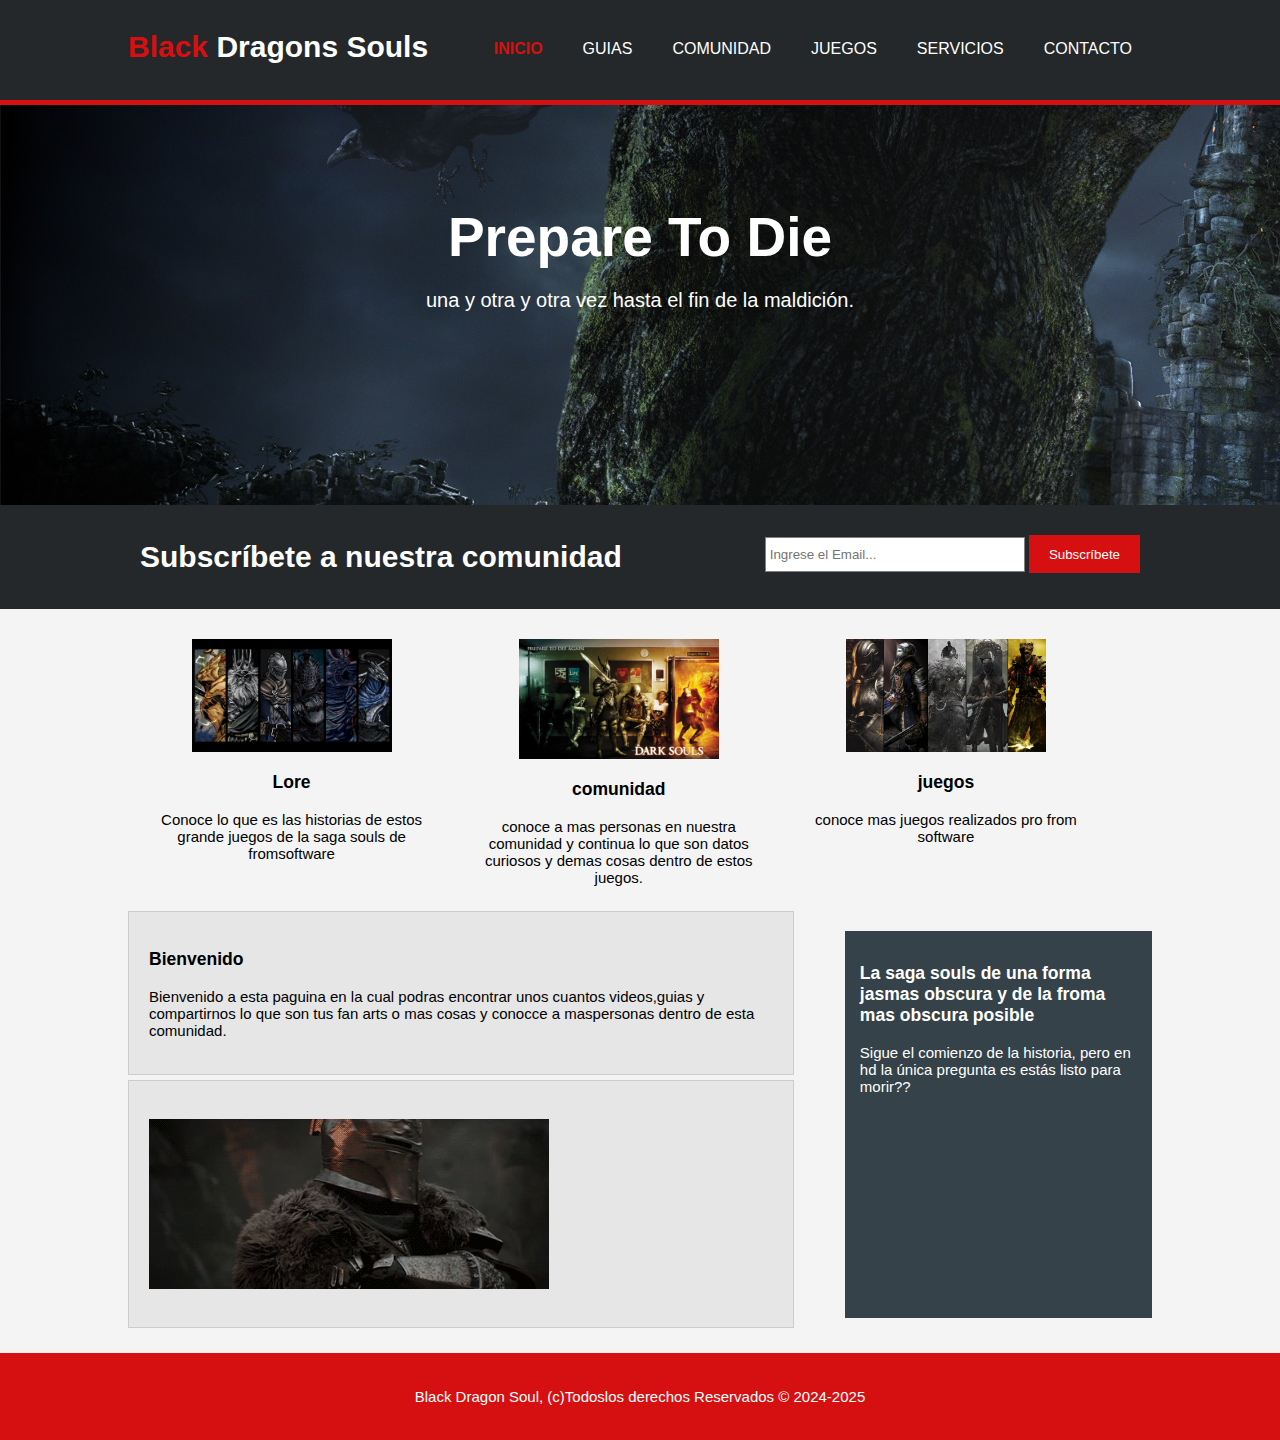
<file: index.html>
<!DOCTYPE html>
<html>
  <head>
    <meta charset="utf-8">
    
  <title>Black Dragon Souls 🐉 </title>
  <link rel="shortcut icon" type="imagenes/png" href="img/logo.png">
    <link rel="stylesheet" href="css/estilos.css">
  </head>
  <body>
    <header>
      <div class="contenedor">
        <div id="marca">
          <h1><span class="resaltado">Black</span> Dragons Souls</h1>
        </div>
        <nav>
          <ul>
            <li class="actual"><a href="index.html">Inicio</a></li>
            <li><a href="guia.html">guias</a></li>
            <li><a href="comunidad.html">comunidad</a></li>
            <li><a href="juegos.html">juegos</a></li>
            <li><a href="servicios.html">Servicios</a></li>
            <li><a href="contacto.html">Contacto</a></li>
          </ul>
        </nav>
      </div>
    </header>

    <section id="cabecera">
      <div class="contenedor">
        <h1>Prepare To Die</h1>
        <p>una y otra y otra vez hasta el fin de la maldición.</p>
      </div>
    </section>

    <section id="boletin">
      <div class="contenedor">
        <h1>Subscríbete a nuestra comunidad</h1>
        <form>
          <input type="email" placeholder="Ingrese el Email...">
          <button type="submit" class="boton1">Subscríbete</button>
        </form>
      </div>
    </section>

    <section id="cajas">
      <div class="contenedor">
        <div class="caja">
          <img src="./img/per.png" >
          <h3>Lore</h3>
          <p>Conoce lo que es las historias de estos grande juegos de la saga souls de fromsoftware</p>
        </div>
        <div class="caja">
          <img src="./img/slider.jpg">
          <h3>comunidad</h3>
          <p>conoce a mas personas en nuestra comunidad y continua lo que son datos curiosos y demas cosas dentro de estos juegos.</p>
        </div>
        <div class="caja">
          <img src="./img/juegos.jpg">
          <h3>juegos</h3>
          <p>conoce mas juegos realizados pro from software</p>
        </div>
      </div>
    </section>
        <section id="main">
      <div class="contenedor">
        <article id="main-col">
          <ul id="servicios">
            <li>
              <h3>Bienvenido </h3>
              <p>Bienvenido a esta paguina en la cual podras encontrar unos cuantos videos,guias y compartirnos lo que son tus fan arts o mas cosas y conocce a maspersonas dentro de esta comunidad. </p>
              <p></p>
            </li>
            <li>
              <h3></h3>
              <p><img src="gif/soulsian.gif" width=""></p>
              <p></p>
            </li>
            
            </li>
          </ul>
        </article>

        <aside id="lateral">
          <div class="oscuro">
            <h3>La saga souls de una forma jasmas obscura y de la froma mas obscura posible</h3>
            <p>Sigue el comienzo de la historia, pero en hd la única pregunta es estás listo para morir??</p>
            <iframe src="https://store.steampowered.com/widget/236430/" frameborder="0" width="446" height="190"></iframe>
          </div>
        </aside>
      </div>
    </section>
    
   <footer>
      <p> Black Dragon Soul, 
  (c)Todoslos derechos Reservados &copy; 2024-2025 </p>
    </footer>
  </body>
</html>
</file>
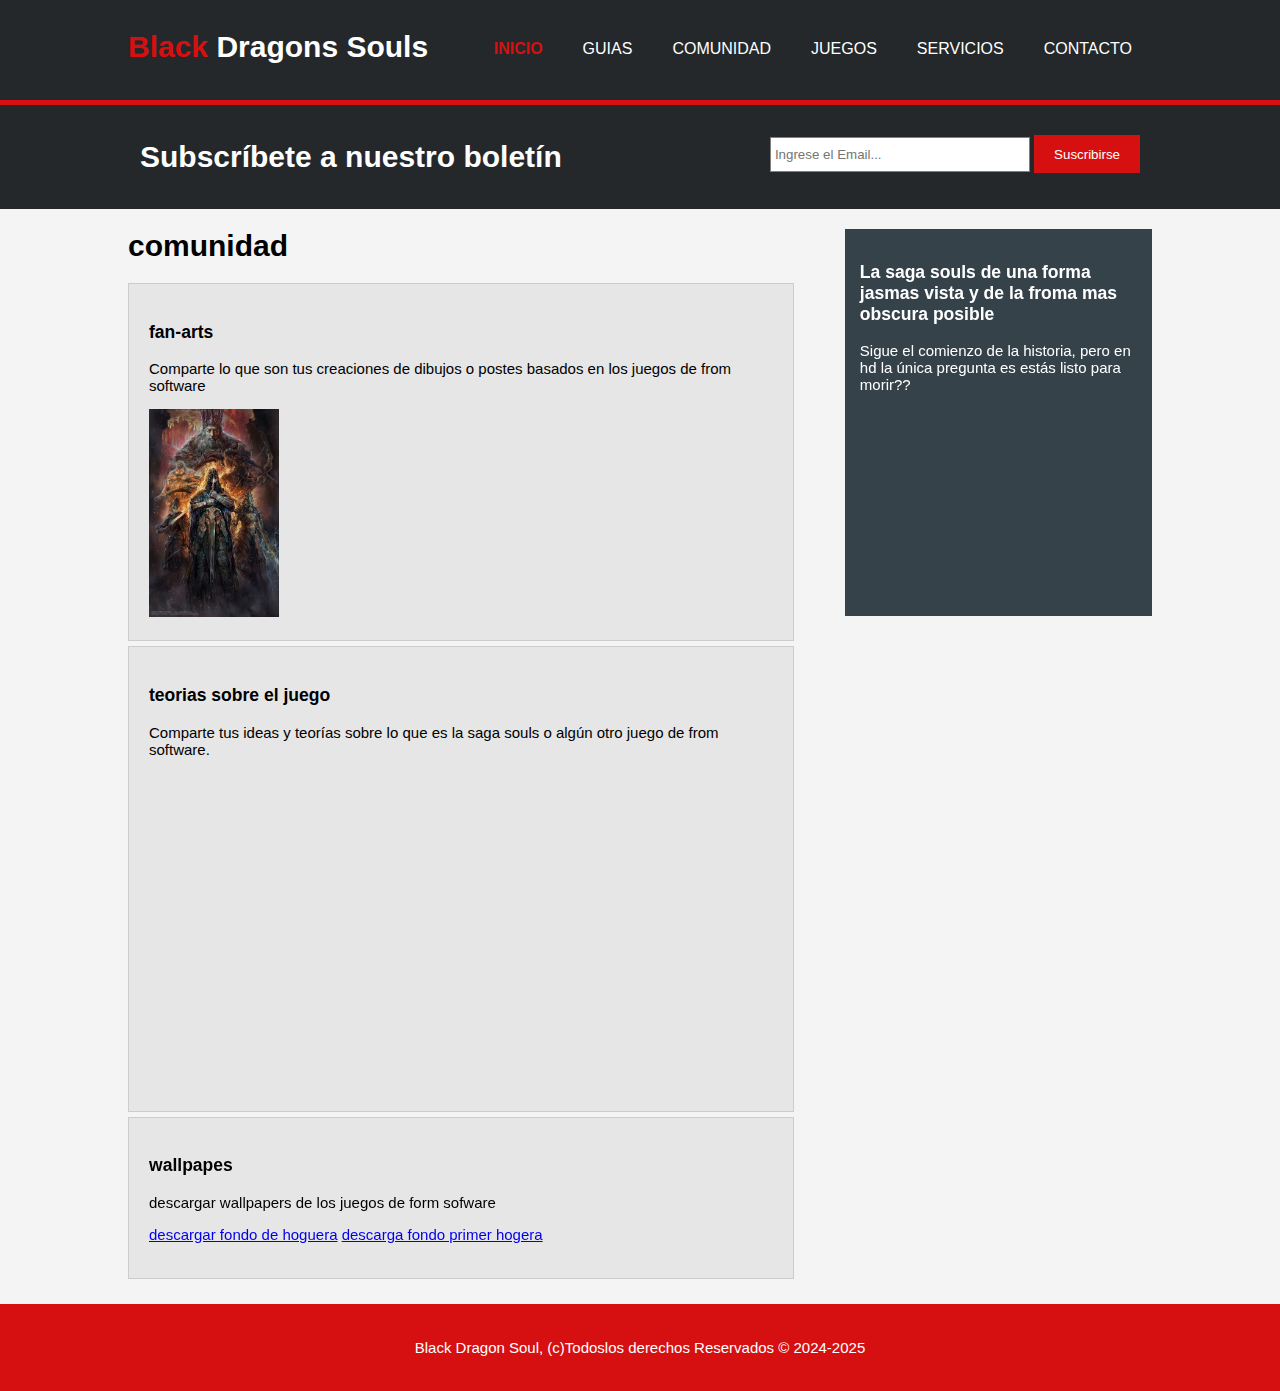
<file: comunidad.html>
<!DOCTYPE html>
<html>
  <head>
   
    <title>Black Dragon Souls 🐉 | Comunidad</title>
    <link rel="stylesheet" href="css/estilos.css">
    <link rel="shortcut icon" type="imagenes/png" href="img/logo.png">
  </head>
  <body>
    <header>
      <div class="contenedor">
        <div id="marca">
          <h1><span class="resaltado">Black</span> Dragons Souls </h1>
        </div>
        <nav>
          <ul>
            <li class="actual"><a href="index.html">Inicio</a></li>
            <li><a href="guia.html">guias</a></li>
            <li><a href="comunidad.html">comunidad</a></li>
            <li><a href="juegos.html">juegos</a></li>
            <li><a href="servicios.html">Servicios</a></li>
            <li><a href="contacto.html">Contacto</a></li>
          </ul>
        </nav>
      </div>
    </header>

    <section id="boletin">
      <div class="contenedor">
        <h1>Subscríbete a nuestro boletín</h1>
        <form>
          <input type="email" placeholder="Ingrese el Email...">
          <button type="submit" class="boton1">Suscribirse</button>
        </form>
      </div>
    </section>

    <section id="main">
      <div class="contenedor">
        <article id="main-col">
          <h1>comunidad</h1>
          <ul id="servicios">
            <li>
              <h3>fan-arts </h3>
              <p>Comparte lo que son tus creaciones de dibujos o postes basados en los juegos de from software
              <p></p>
              <img src="img/12.jpg" heigh="110" width="130">
            </li>
            <li>
              <h3>teorias sobre el juego</h3>
              <p>Comparte tus ideas y teorías sobre lo que es la saga souls o algún otro juego de from software.</p>
              <p></p>
              <iframe width="560" height="315" src="https://www.youtube.com/embed/jaqel61-ZXM" frameborder="0" allow="accelerometer; autoplay; encrypted-media; gyroscope; picture-in-picture" allowfullscreen></iframe>
            </li>
            <li>
              <h3>wallpapes</h3>
              <p>descargar wallpapers de los juegos de form sofware</p>
              <p><a href="soul.mp4">descargar fondo de hoguera</a>
               
                <a href="gif/9gus5pd7tl9z.gif">descarga fondo primer hogera</a>
            </li>
          </ul>
        </article>

        <aside id="lateral">
          <div class="oscuro">
            <h3>La saga souls de una forma jasmas vista y de la froma mas obscura posible</h3>
            <p>Sigue el comienzo de la historia, pero en hd la única pregunta es estás listo para morir??</p>
            <iframe src="https://store.steampowered.com/widget/570940/" frameborder="0" width="300" height="190"></iframe>
          </div>
        </aside>
      </div>
    </section>

    <footer>
      <p>Black Dragon Soul, 
  (c)Todoslos derechos Reservados &copy; 2024-2025 </p>
    </footer>
  </body>
</html>
</file>
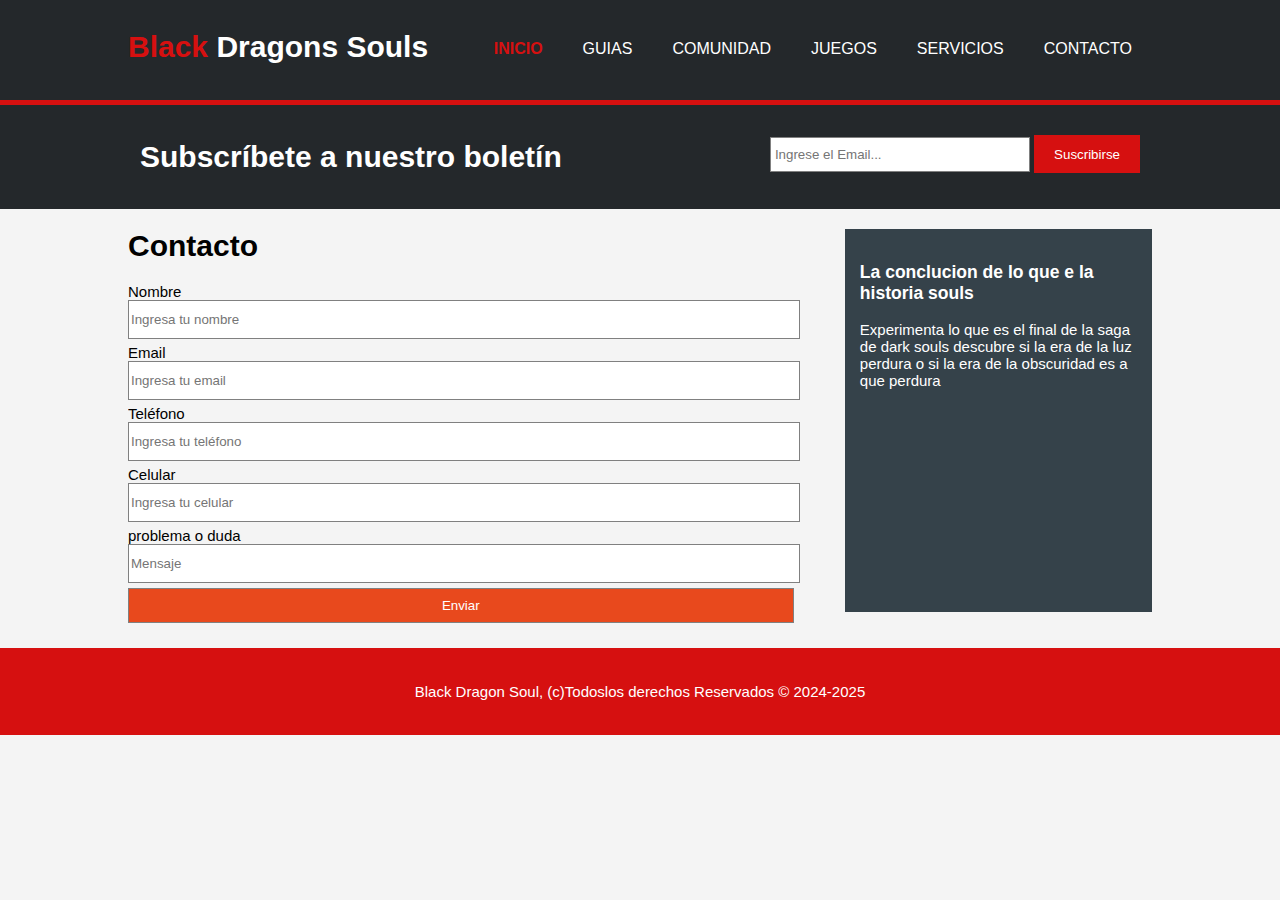
<file: contacto.html>
<!DOCTYPE html>
<html>
  <head>
    <meta charset="UTF-8">
    <title>Black Dragon Souls 🐉|contacto</title>
    <link rel="stylesheet" href="css/estilos.css">
    <link rel="shortcut icon" type="imagenes/png" href="img/logo.png">
  </head>
  <body>
    <header>
      <div class="contenedor">
        <div id="marca">
          <h1><span class="resaltado">Black</span> Dragons Souls </h1>
        </div>
        <nav>
          <ul>
            <li class="actual"><a href="index.html">Inicio</a></li>
            <li><a href="guia.html">guias</a></li>
            <li><a href="comunidad.html">comunidad</a></li>
            <li><a href="juegos.html">juegos</a></li>
            <li><a href="servicios.html">Servicios</a></li>
            <li><a href="contacto.html">Contacto</a></li>
          </ul>
        </nav>
      </div>
    </header>

    <section id="boletin">
      <div class="contenedor">
        <h1>Subscríbete a nuestro boletín</h1>
        <form>
          <input type="email" name="correo" placeholder="Ingrese el Email...">
          <button type="submit" class="boton1">Suscribirse</button>
        </form>
      </div>
    </section>

    <section id="main">
      <div class="contenedor">
        <article id="main-col">
          <h1>Contacto</h1>
          <form action="procesar.php" method="POST">
            <label>Nombre</label>
            <input type="text" name="nombre" placeholder="Ingresa tu nombre">
            <br>
            <label>Email</label>
            <input type="email" name="email" placeholder="Ingresa tu email">
            <br>
            <label>Teléfono</label>
            <input type="text" name="tel" placeholder="Ingresa tu teléfono">
            <br>
            <label>Celular</label>
            <input type="text" name="cel" placeholder="Ingresa tu celular">
            <br>
            <label>problema o duda </label>
            <input type="text" name="mensaje" placeholder="Mensaje">
            <br>
            <input type="submit" name="enviar" value="Enviar">
          </form>
        </article>

        <aside id="lateral">
          <div class="oscuro">
            <h3>La conclucion de lo que e la historia souls </h3>
            <p>Experimenta lo que es el final de la saga de dark souls descubre si la era de la luz perdura o si la era de la obscuridad es a que perdura</p>
            <iframe src="https://store.steampowered.com/widget/374320/" frameborder="0" width="300" height="190"></iframe>
          </div>
        </aside>
      </div>
    </section>

    <footer>
      <p>Black Dragon Soul, 
  (c)Todoslos derechos Reservados &copy; 2024-2025 </p>
    </footer>
  </body>
</html>
</file>
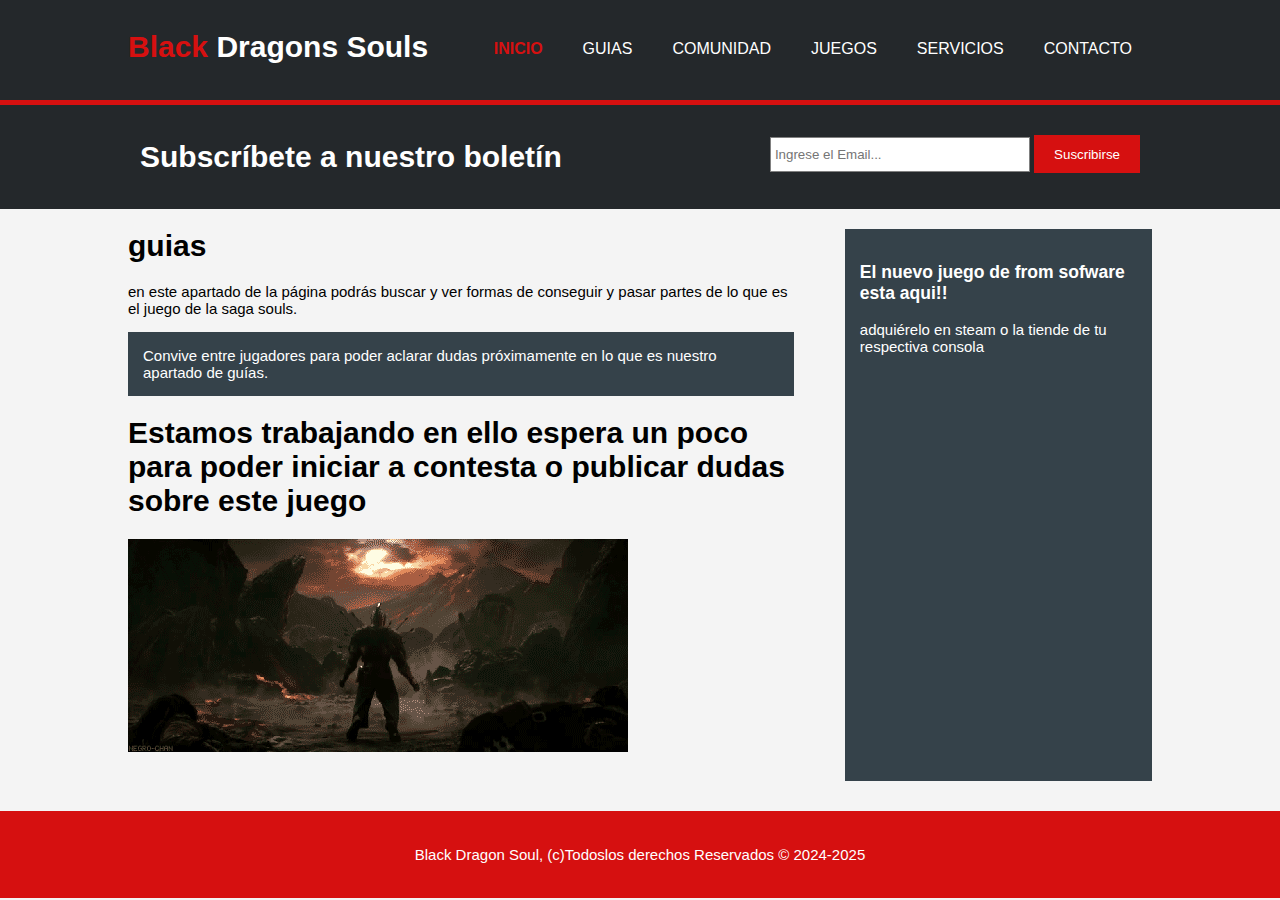
<file: guia.html>
<!DOCTYPE html>
<html>
  <head>
    <link rel="stylesheet" href="css/estilos.css">
    <link rel="shortcut icon" type="imagenes/png" href="img/logo.png">
  </head>
  <body>
    <header>
      <div class="contenedor">
        <div id="marca">
          <h1><span class="resaltado">Black</span> Dragons Souls </h1>
        </div>
        <nav>
          <ul>
            <li class="actual"><a href="index.html">Inicio</a></li>
            <li><a href="guia.html">guias</a></li>
            <li><a href="comunidad.html">comunidad</a></li>
            <li><a href="juegos.html">juegos</a></li>
            <li><a href="servicios.html">Servicios</a></li>
            <li><a href="contacto.html">Contacto</a></li>
          </ul>
        </nav>
      </div>
    </header>

    <section id="boletin">
      <div class="contenedor">
        <h1>Subscríbete a nuestro boletín</h1>
        <form>
          <input type="email" placeholder="Ingrese el Email...">
          <button type="submit" class="boton1">Suscribirse</button>
        </form>
      </div>
    </section>

    <section id="main">
      <div class="contenedor">
        <article id="main-col">
          <h1>guias</h1>
          <p>
            en este apartado de la página podrás buscar y ver formas de conseguir y pasar partes de lo que es el juego de la saga souls.
          </p>
          <p class="oscuro">
Convive entre jugadores para poder aclarar dudas próximamente en lo que es nuestro apartado de guías.
          </p>
          <h1>Estamos trabajando en ello espera un poco para poder iniciar a contesta o publicar dudas sobre este juego</h1>

          <img src="gif/death.gif" width="">
        </article>

        <aside id="lateral">
          <div class="oscuro">
            <h3>El nuevo juego de from sofware esta aqui!!</h3>
            <p>adquiérelo en steam o la tiende de tu respectiva consola<iframe src="https://store.steampowered.com/widget/814380/" frameborder="0" width="446" height="190"></iframe>
              </p>
              <iframe width="440" height="200" src="https://www.youtube.com/embed/e8iGRmFCRQk?start=1" frameborder="0" allow="accelerometer; autoplay; encrypted-media; gyroscope; picture-in-picture" allowfullscreen></iframe>
          </div>
        </aside>
      </div>
    </section>

    <footer>
      <p>Black Dragon Soul, 
  (c)Todoslos derechos Reservados &copy; 2024-2025 </p>
    </footer>
  </body>
</html>
</file>
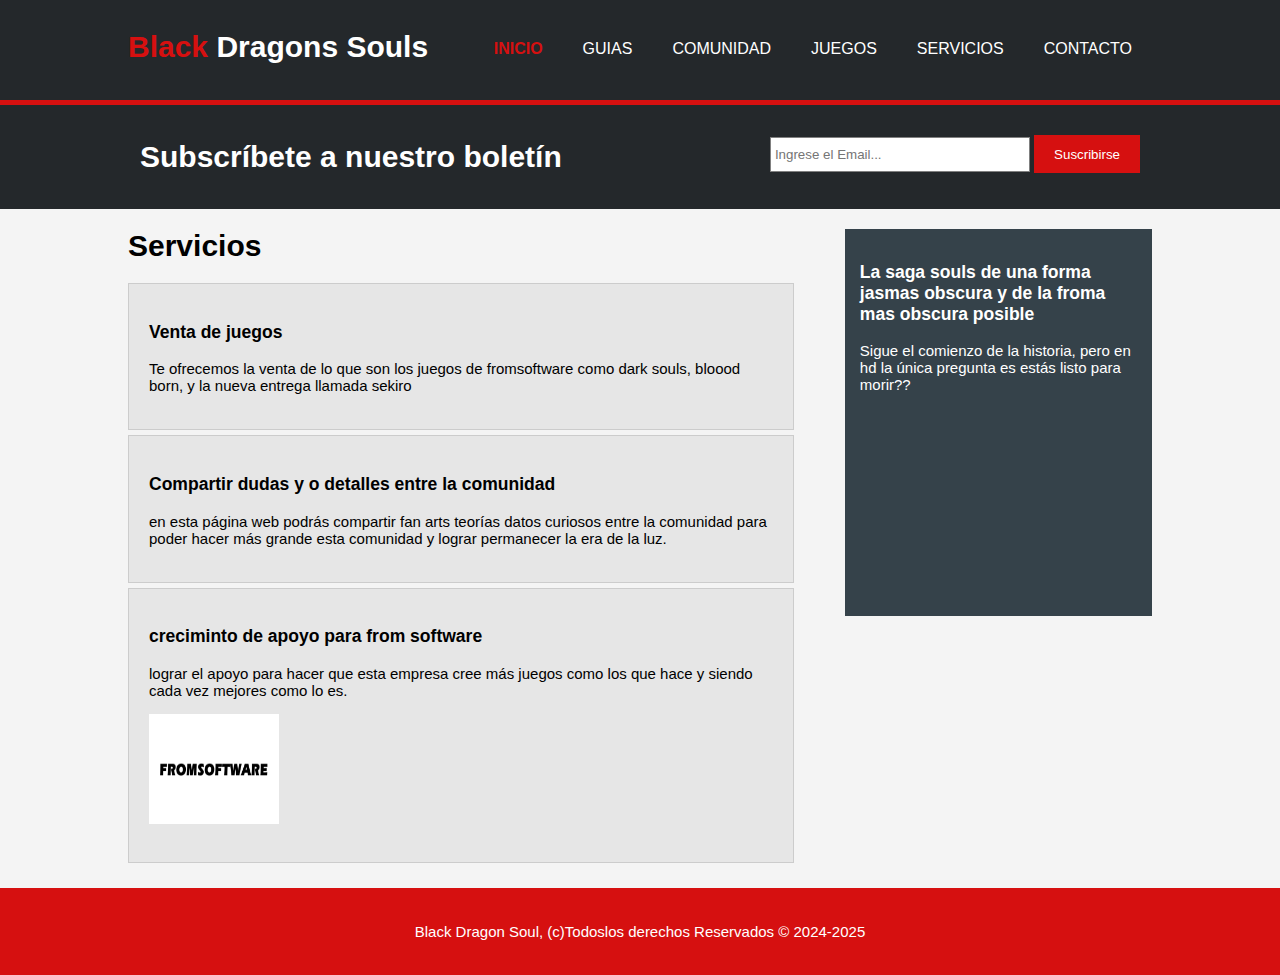
<file: servicios.html>
<!DOCTYPE html>
<html>
  <head>
   
    <title>Black Dragon Souls 🐉 | Servicios</title>
    <link rel="stylesheet" href="css/estilos.css">
    <link rel="shortcut icon" type="imagenes/png" href="img/logo.png">
  </head>
  <body>
    <header>
      <div class="contenedor">
        <div id="marca">
          <h1><span class="resaltado">Black</span> Dragons Souls </h1>
        </div>
        <nav>
          <ul>
            <li class="actual"><a href="index.html">Inicio</a></li>
            <li><a href="guia.html">guias</a></li>
            <li><a href="comunidad.html">comunidad</a></li>
            <li><a href="juegos.html">juegos</a></li>
            <li><a href="servicios.html">Servicios</a></li>
            <li><a href="contacto.html">Contacto</a></li>
          </ul>
        </nav>
      </div>
    </header>

    <section id="boletin">
      <div class="contenedor">
        <h1>Subscríbete a nuestro boletín</h1>
        <form>
          <input type="email" placeholder="Ingrese el Email...">
          <button type="submit" class="boton1">Suscribirse</button>
        </form>
      </div>
    </section>

    <section id="main">
      <div class="contenedor">
        <article id="main-col">
          <h1>Servicios</h1>
          <ul id="servicios">
            <li>
              <h3>Venta de juegos </h3>
              <p>Te ofrecemos la venta de lo que son los juegos de fromsoftware como dark souls, bloood born, y la nueva entrega llamada sekiro</p>
              <p></p>
            </li>
            <li>
              <h3>Compartir dudas y o detalles entre la comunidad</h3>
              <p>en esta página web podrás compartir fan arts teorías datos curiosos entre la comunidad para poder hacer más grande esta comunidad y lograr permanecer la era de la luz.</p>
              <p></p>
            </li>
            <li>
              <h3>creciminto de apoyo para from software</h3>
              <p>lograr el apoyo para hacer que esta empresa cree más juegos como los que hace y siendo cada vez mejores como lo es.</p>
              <p><img src="img/from.jpg" height="110" width="130"></p>
            </li>
          </ul>
        </article>

        <aside id="lateral">
          <div class="oscuro">
            <h3>La saga souls de una forma jasmas obscura y de la froma mas obscura posible</h3>
            <p>Sigue el comienzo de la historia, pero en hd la única pregunta es estás listo para morir??</p>
            <iframe src="https://store.steampowered.com/widget/236430/" frameborder="0" width="446" height="190"></iframe>
          </div>
        </aside>
      </div>
    </section>

    <footer>
      <p>Black Dragon Soul, 
  (c)Todoslos derechos Reservados &copy; 2024-2025 </p>
    </footer>
  </body>
</html>
</file>
<file: css/estilos.css>
body{
  font: 15px Arial, Helvetica,sans-serif;
  padding:0;
  margin:0;
  background-color:#f4f4f4;
}

/* Estilos globales */
.contenedor{
  width:80%;
  margin:auto;
  overflow:hidden;
}

ul{
  margin:0;
  padding:0;
}

.boton1{
  height:38px;
  background:#D61010;
  border:0;
  padding-left: 20px;
  padding-right:20px;
  color:#ffffff;
}

.oscuro{
  padding:15px;
  background:#35424a;
  color:#ffffff;
  margin-top:10px;
  margin-bottom:10px;
}

/* Encabezado **/
header{
  background:#24282b;
  color:#ffffff;
  padding-top:30px;
  min-height:70px;
  border-bottom:#D61010 5px solid;
}

header a{
  color:#ffffff;
  text-decoration:none;
  text-transform: uppercase;
  font-size:16px;
}

header li{
  float:left;
  display:inline;
  padding: 0 20px 0 20px;
}

header #marca{
  float:left;
}

header #marca h1{
  margin:0;
}

header nav{
  float:right;
  margin-top:10px;
}

header .resaltado, header .actual a{
  color:#D61010;
  font-weight:bold;
}

header a:hover{
  color:#cccccc;
  font-weight:bold;
}

/* Cabecera con imagen */
#cabecera{
  min-height:400px;
  background:url('../img/cabecera.jpg') no-repeat 0 -400px;
  text-align:center;
  color:#ffffff;
}

#cabecera h1{
  margin-top:100px;
  font-size:55px;
  margin-bottom:10px;
}

#cabecera p{
  font-size:20px;
}

/* Formulario */
#boletin{
  padding:15px;
  color:#ffffff;
  background:#24282b;
}

#boletin h1{
  float:left;
}

#boletin form {
  float:right;
  margin-top:15px;
}

#boletin input[type="email"]{
  padding:4px;
  height:25px;
  width:250px;
}

/* Cajas */
#cajas{
  margin-top:20px;
}

#cajas .caja{
  float:left;
  text-align: center;
  width:30%;
  padding:10px;
}

#cajas .caja img{
  width:200px;
}

/* Lateral */
aside#lateral{
  float:right;
  width:30%;
  margin-top:10px;
}

/* Main-col */
article#main-col{
  float:left;
  width:65%;
}

/* Servicios */
ul#servicios li{
  list-style: none;
  padding:20px;
  border: #cccccc solid 1px;
  margin-bottom:5px;
  background:#e6e6e6;
}

footer{
  padding:20px;
  margin-top:20px;
  color:#ffffff;
  background-color:#D61010;
  text-align: center;
}


/* Estilos para el formulario de contacto */

input, textarea{
  width: 100%;
  height: 35px;
  border: 1px solid gray; 
  margin-bottom: 5px;
}

textarea{
  height: 120px;
}

input[type='submit']{
  background-color: #e8491d;
  color: #fff;  
}

/* Media Queries */
@media(max-width: 768px){
  header #marca,
  header nav,
  header nav li,
  #boletin h1,
  #boletin form,
  #cajas .caja,
  article#main-col,
  aside#lateral{
    float:none;
    text-align:center;
    width:100%;
  }

  header{
    padding-bottom:20px;
  }

  #boletin h1{
    margin-top:40px;
  }

  #boletin button{
    display:block;
    width:100%;
  }

  #boletin form input[type="email"]{
    width:100%;
    margin-bottom:5px;
  }

  input, textarea{
    width: 98%; 
  }
}
#blood ,video{
margin: 0 auto;
padding-top: 0px;
width: 500px;
height: 250px;
}
#demon ,video{
margin: 0 auto;
padding-top: 0px;
width: 500px;
height: 250px;
}
</file>
